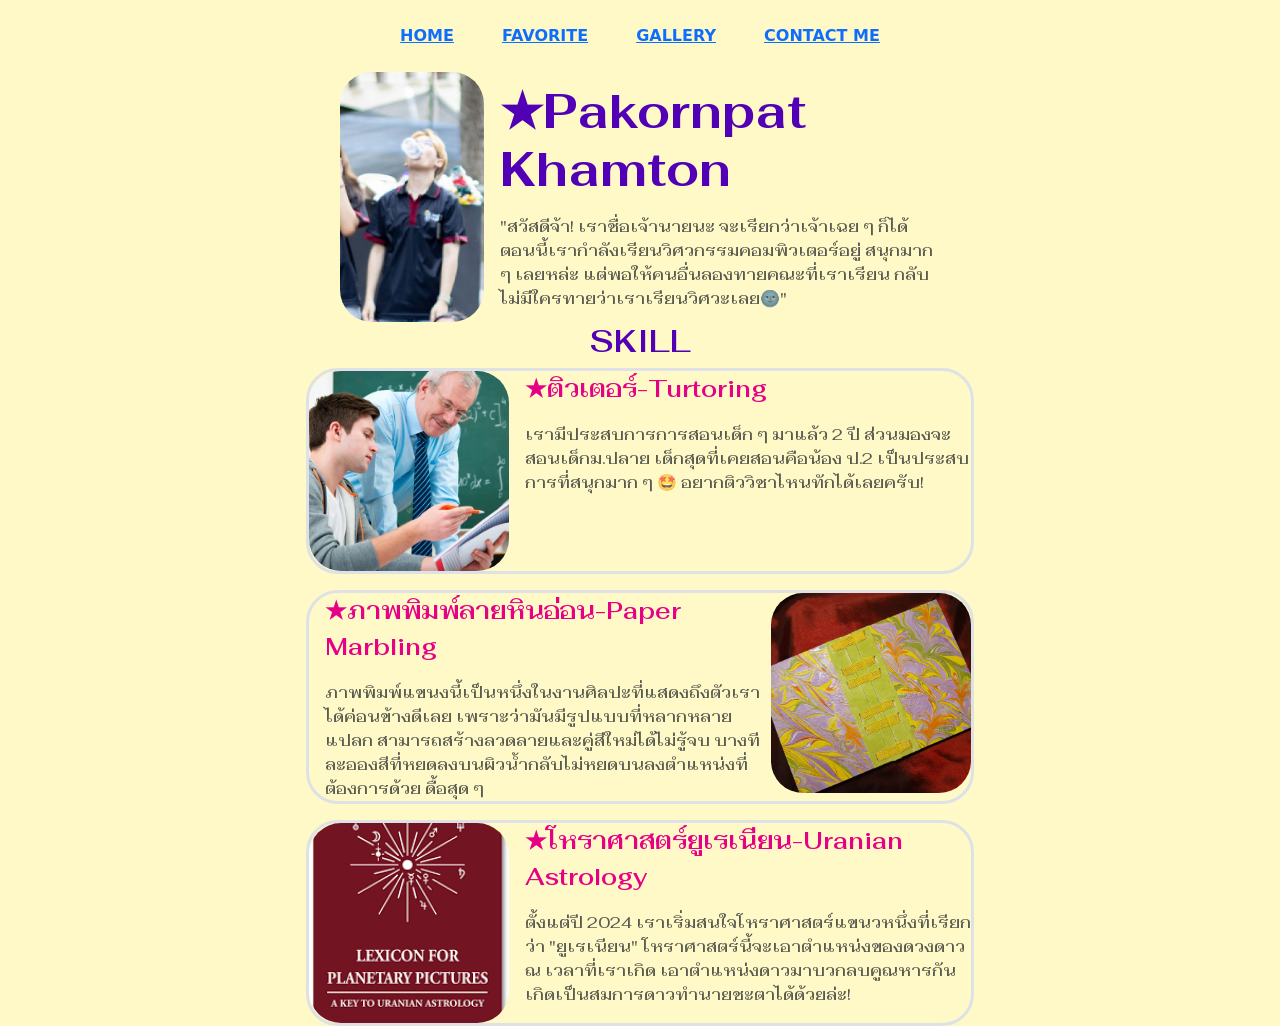
<file: index.html>
<!DOCTYPE html>
<html lang="en">
  <head>
    <meta charset="UTF-8" />
    <meta name="viewport" content="width=device-width, initial-scale=1.0" />
    <title>My Portfolio</title>
    <link rel="stylesheet" href="style101.css">
    <link href="https://cdn.jsdelivr.net/npm/bootstrap@5.3.8/dist/css/bootstrap.min.css" rel="stylesheet" integrity="sha384-sRIl4kxILFvY47J16cr9ZwB07vP4J8+LH7qKQnuqkuIAvNWLzeN8tE5YBujZqJLB" crossorigin="anonymous">
    <script src="https://cdn.jsdelivr.net/npm/bootstrap@5.3.8/dist/js/bootstrap.bundle.min.js" integrity="sha384-FKyoEForCGlyvwx9Hj09JcYn3nv7wiPVlz7YYwJrWVcXK/BmnVDxM+D2scQbITxI" crossorigin="anonymous"></script>
    <link rel="preconnect" href="https://fonts.googleapis.com">
<link rel="preconnect" href="https://fonts.gstatic.com" crossorigin>
<link href="https://fonts.googleapis.com/css2?family=Fahkwang:ital,wght@0,200;0,300;0,400;0,500;0,600;0,700;1,200;1,300;1,400;1,500;1,600;1,700&display=swap" rel="stylesheet">
    <link rel="stylesheet" href="style101.css">
  </head>
  <body>
    <div class="d-flex justify-content-center gap-5 fw-bold my-4">
        <a href="index.html">HOME</a>
        <a href="fav.html">FAVORITE</a>
        <a href="gal.html">GALLERY</a>
        <a href="contact.html">CONTACT ME</a>
    </div>
    <div class="d-flex justify-content-center align-items-center mx-auto gap-3 " style="max-width:600px ;">
      <img src="imgs/messageImage_1782399030745.jpg" class="rounded-5" height="250px" width="250px" style="object-fit: cover;"  alt="">
      <div class="d-none d-sm-block">
        <div class="display-5 mb-3 fahkwang-bold">&starf;Pakornpat Khamton</div>
        <div class="text-muted fahkwang-medium"> "สวัสดีจ้า! เราชื่อเจ้านายนะ จะเรียกว่าเจ้าเฉย ๆ ก็ได้ ตอนนี้เรากำลังเรียนวิศวกรรมคอมพิวเตอร์อยู่ สนุกมาก ๆ เลยหล่ะ แต่พอให้คนอื่นลองทายคณะที่เราเรียน กลับไม่มีใครทายว่าเราเรียนวิศวะเลย🌚"
        </div>
        
      </div>
      
    </div>
    <div>
          <div class="h2 d-flex justify-content-center fahkwang-semibold" > SKILL</div>
        </div>
        <div style="max-width: 700px;" class="mx-auto px-3">
          <div class="d-flex flex-column justify-content-center"><!--skill-->
            <div class="d-flex rounded-5 border border-3 mb-3"><!--1-->
              <div class="flex-shrink-0">
                <img src="imgs/152059480TeacherTutor.jpg=ws1280x960" height="200px" width="200px" style="object-fit: cover;" class="rounded-5 d-none d-sm-block">
              </div>
              <div class="flex-grow-1 ms-3 ">
                <p class="fw-semibold fs-4 fahkwang-medium">&starf;ติวเตอร์-Turtoring</p>
                <span class="text-muted fahkwang-medium">เรามีประสบการการสอนเด็ก ๆ มาแล้ว 2 ปี ส่วนมองจะสอนเด็กม.ปลาย เด็กสุดที่เคยสอนคือน้อง ป.2 เป็นประสบการที่สนุกมาก ๆ 🤩 อยากติววิชาไหนทักได้เลยครับ!</span>
              </div>
            </div>
            <div class="d-flex rounded-5 border border-3 mb-3"><!--2-->
              <div class="flex-grow-1 ms-3 ">
                <p class="fw-semibold fs-4 fahkwang-medium">&starf;ภาพพิมพ์ลายหินอ่อน-Paper Marbling</p>
                <span class="text-muted fahkwang-medium">ภาพพิมพ์แขนงนี้เป็นหนึ่งในงานศิลปะที่แสดงถึงตัวเราได้ค่อนข้างดีเลย เพราะว่ามันมีรูปแบบที่หลากหลาย แปลก สามารถสร้างลวดลายและคู่สีใหม่ได้ไม่รู้จบ บางทีละอองสีที่หยดลงบนผิวน้ำกลับไม่หยดบนลงตำแหน่งที่ต้องการด้วย ดื้อสุด ๆ </span>
              </div>
              <div class="flex-shrink-0">
                <img src="imgs/159334.jpg" height="200px" width="200px" style="object-fit: cover;" class="rounded-5 d-none d-sm-block">
              </div>
              
            </div>
            <div class="d-flex rounded-5 border border-3"><!--3-->
              <div class="flex-shrink-0">
                <img src="imgs/ua.png" height="200px" width="200px" style="object-fit: cover;" class="rounded-5 d-none d-sm-block">
              </div>
              <div class="flex-grow-1 ms-3 ">
                <p class="fw-semibold fs-4 fahkwang-medium">&starf;โหราศาสตร์ยูเรเนียน-Uranian Astrology</p>
                <span class="text-muted fahkwang-medium">ตั้งแต่ปี 2024 เราเริ่มสนใจโหราศาสตร์แขนวหนึ่งที่เรียกว่า "ยูเรเนียน" โหราศาสตร์นี้จะเอาตำแหน่งของดวงดาว ณ เวลาที่เราเกิด เอาตำแหน่งดาวมาบวกลบคูณหารกัน เกิดเป็นสมการดาวทำนายชะตาได้ด้วยล่ะ!</span>
              </div>
            </div>

            </div>
          </div>
          
        </div>
  </body>
</html>
</file>
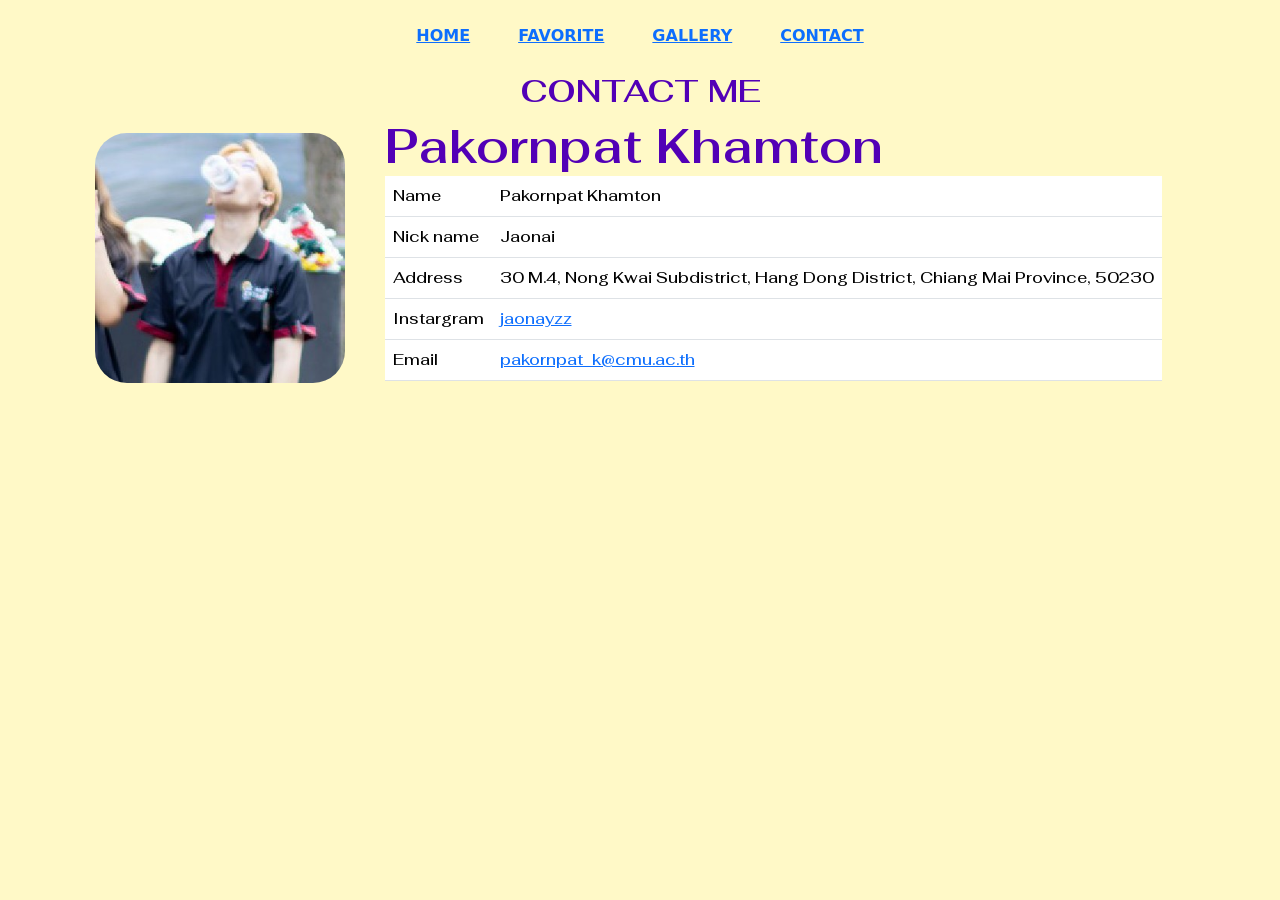
<file: contact.html>
<!DOCTYPE html>
<html lang="en">
<head>
    <meta charset="UTF-8" />
    <meta name="viewport" content="width=device-width, initial-scale=1.0" />
    <title>My Portfolio</title>
    
    <link href="https://cdn.jsdelivr.net/npm/bootstrap@5.3.8/dist/css/bootstrap.min.css" rel="stylesheet" integrity="sha384-sRIl4kxILFvY47J16cr9ZwB07vP4J8+LH7qKQnuqkuIAvNWLzeN8tE5YBujZqJLB" crossorigin="anonymous">
    <script src="https://cdn.jsdelivr.net/npm/bootstrap@5.3.8/dist/js/bootstrap.bundle.min.js" integrity="sha384-FKyoEForCGlyvwx9Hj09JcYn3nv7wiPVlz7YYwJrWVcXK/BmnVDxM+D2scQbITxI" crossorigin="anonymous"></script>
    <link rel="preconnect" href="https://fonts.googleapis.com">
<link rel="preconnect" href="https://fonts.gstatic.com" crossorigin>
<link href="https://fonts.googleapis.com/css2?family=Fahkwang:ital,wght@0,200;0,300;0,400;0,500;0,600;0,700;1,200;1,300;1,400;1,500;1,600;1,700&display=swap" rel="stylesheet">
    <link rel="stylesheet" href="style101.css">
</head>
<body>
    <div class="d-flex justify-content-center gap-5 fw-bold my-4">
        <a href="index.html">HOME</a>
        <a href="fav.html">FAVORITE</a>
        <a href="gal.html">GALLERY</a>
        <a href="contact.html">CONTACT</a>
    </div>
    <div>
        <div class="h2 d-flex justify-content-center fahkwang-semibold"> CONTACT ME</div>
    </div>
    <div class="d-flex flex-wrap justify-content-center align-items-center mx-auto gap-3 " style="max-width:1400px ;" height="150px"">
        <img src="imgs/messageImage_1782399030745.jpg" class="rounded-5" height="250px" width="250px" style="object-fit: cover;"  alt="">
        <div>
            <div class="display-5 mx-4 fahkwang-semibold">Pakornpat Khamton</div>
            <div class="mx-4"> 
                <table class="table">
                    <thead>
                        <tr>
                        <th scope="col" class="fahkwang-medium">Name</th>
                        <td scope="col" class="fahkwang-medium">Pakornpat Khamton</td>
                        </tr>
                    </thead>
                    <tbody>
                        <tr>
                        <th scope="row" class="fahkwang-medium">Nick name</th>
                        <td class="fahkwang-medium">Jaonai</td>
                        </tr>
                        <tr>
                        <th scope="row" class="fahkwang-medium">Address</th>
                        <td class="fahkwang-medium">30 M.4, Nong Kwai Subdistrict, Hang Dong District, Chiang Mai Province, 50230</td>
                        </tr>
                        <tr>
                        <th scope="row" class="fahkwang-medium">Instargram</th>
                        <td class="fahkwang-medium"><a href="https://www.instagram.com/jaonayzz/" target="_blank" rel="noopener noreferrer">jaonayzz</a></td> 
                        </tr>
                        <th scope="row" class="fahkwang-medium">Email</th>
                        <td class="fahkwang-medium"><a href="mailto:pakornpat_k@cmu.ac.th?subject=Me">pakornpat_k@cmu.ac.th</a>
                        </tr>
                    </tbody>
                </table>
            </div>
        
        </div>
    
    </div>
        

</body>
</html>
</file>
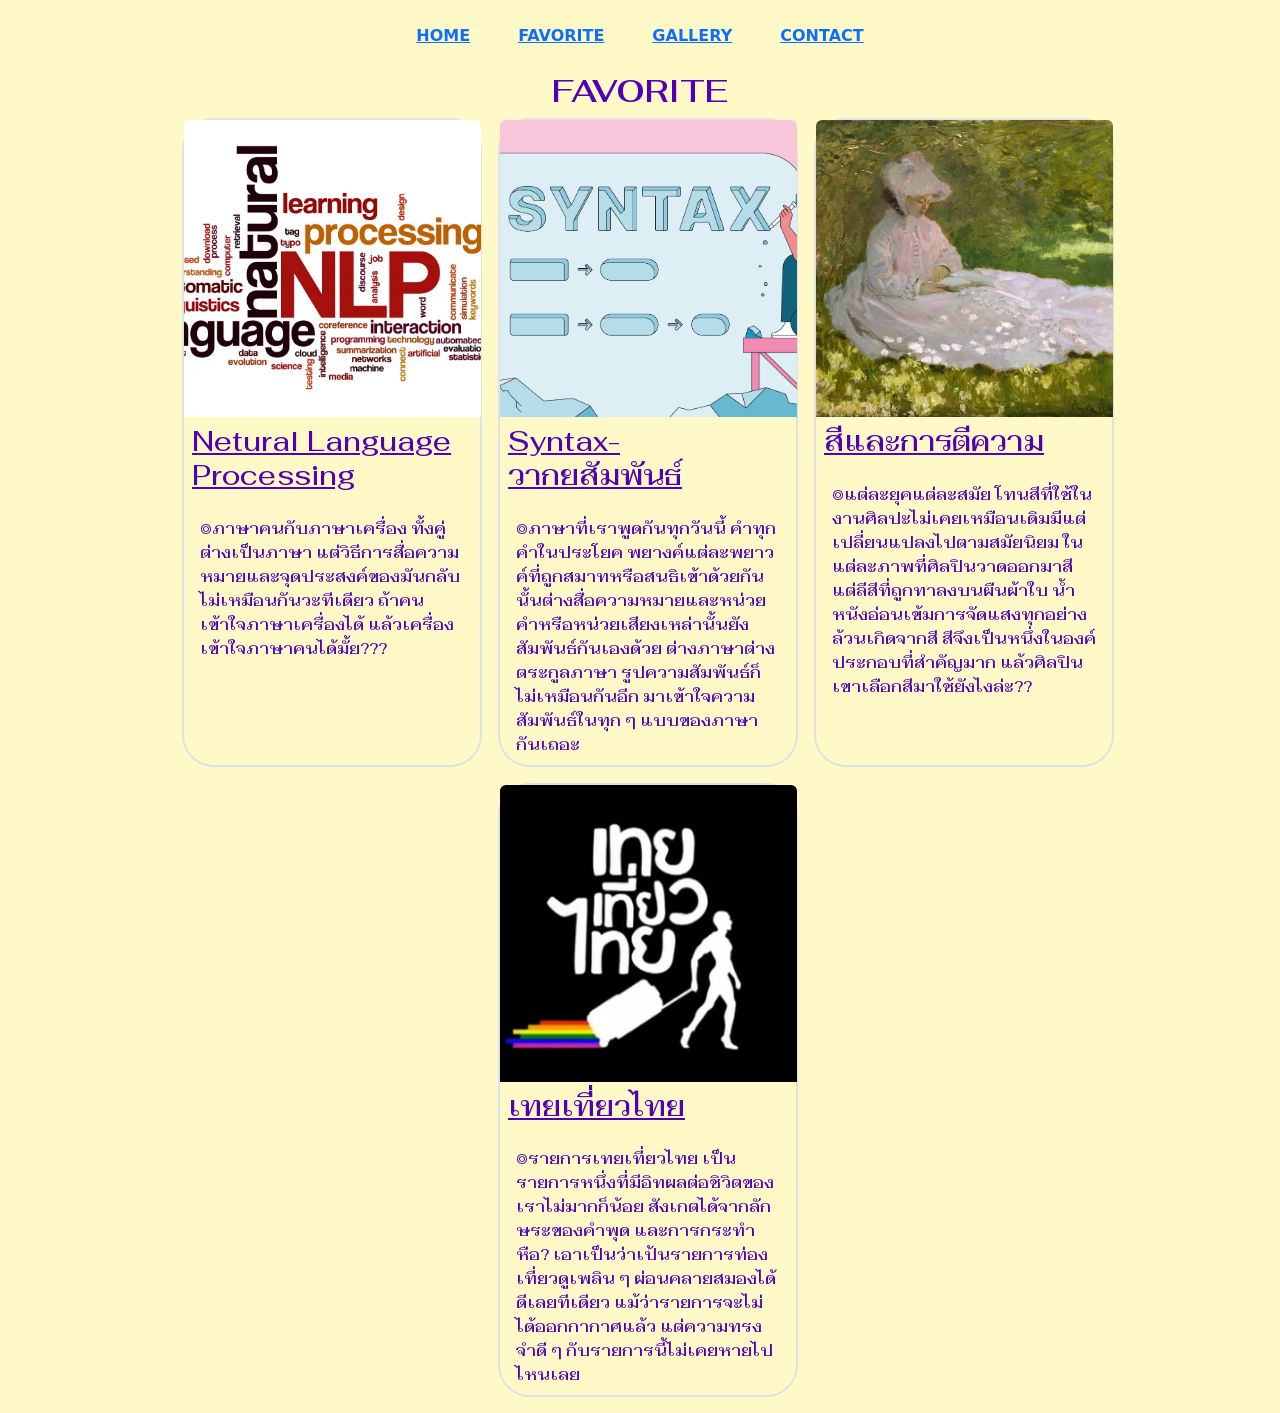
<file: fav.html>
<!DOCTYPE html>
<html lang="en">
<head>
    <meta charset="UTF-8" />
    <meta name="viewport" content="width=device-width, initial-scale=1.0" />
    <title>My Portfolio</title>
    
    <link href="https://cdn.jsdelivr.net/npm/bootstrap@5.3.8/dist/css/bootstrap.min.css" rel="stylesheet" integrity="sha384-sRIl4kxILFvY47J16cr9ZwB07vP4J8+LH7qKQnuqkuIAvNWLzeN8tE5YBujZqJLB" crossorigin="anonymous">
    <script src="https://cdn.jsdelivr.net/npm/bootstrap@5.3.8/dist/js/bootstrap.bundle.min.js" integrity="sha384-FKyoEForCGlyvwx9Hj09JcYn3nv7wiPVlz7YYwJrWVcXK/BmnVDxM+D2scQbITxI" crossorigin="anonymous"></script>
    <link rel="preconnect" href="https://fonts.googleapis.com">
<link rel="preconnect" href="https://fonts.gstatic.com" crossorigin>
<link href="https://fonts.googleapis.com/css2?family=Fahkwang:ital,wght@0,200;0,300;0,400;0,500;0,600;0,700;1,200;1,300;1,400;1,500;1,600;1,700&display=swap" rel="stylesheet">
    <link rel="stylesheet" href="style101.css">
</head>
<body>
    <div class="d-flex justify-content-center gap-5 fw-bold my-4">
        <a href="index.html">HOME</a>
        <a href="fav.html">FAVORITE</a>
        <a href="gal.html">GALLERY</a>
        <a href="contact.html">CONTACT</a>
    </div>
    <div class="h2 d-flex justify-content-center fahkwang-semibold"> FAVORITE</div>
    <div style="max-width: 1400px;" class="d-flex flex-wrap justify-content-center mx-auto px-3">
        <div class="d-flex flex-column mb-3 ms-3 rounded-5 border border-2" style="max-width: 300px;"><!--1-->
            <div><img src="imgs/NLP-image-scaled.jpg" class="rounded-top" width="297px" height="297px" style="object-fit: cover;"></div>
            <a href="https://en.wikipedia.org/wiki/Natural_language_processing" class="h3 px-2 py-2 fahkwang-medium" target="_blank" rel="noopener noreferrer">Netural Language Processing</a>
            
            <span class="text-break px-3 py-2 fahkwang-medium" >๏ภาษาคนกับภาษาเครื่อง ทั้งคู่ต่างเป็นภาษา แต่วิธีการสื่อความหมายและจุดประสงค์ของมันกลับไม่เหมือนกันวะทีเดียว ถ้าคนเข้าใจภาษาเครื่องได้ แล้วเครื่องเข้าใจภาษาคนได้มั้ย???</span>
        </div>
        <div class="d-flex flex-column mb-3 ms-3 rounded-5 border border-2" style="max-width: 300px;"><!--1-->
            <div><img src="imgs/Syntax.png" class="rounded-top" width="297px"  height="297px" style="object-fit: cover; "></div>
            <a href="https://en.wikipedia.org/wiki/Natural_language_processing" class="h3 px-2 py-2 fahkwang-medium" target="_blank" rel="noopener noreferrer">Syntax-วากยสัมพันธ์</a>
            
            <span class="text-break px-3 py-2 fahkwang-medium" >๏ภาษาที่เราพูดกันทุกวันนี้ คำทุกคำในประโยค พยางค์แต่ละพยาวค์ที่ถูกสมาทหรือสนธิเข้าด้วยกันนั้นต่างสื่อความหมายและหน่วยคำหรือหน่วยเสียงเหล่านั้นยังสัมพันธ์กันเองด้วย ต่างภาษาต่างตระกูลภาษา รูปความสัมพันธ์ก็ไม่เหมือนกันอีก มาเข้าใจความสัมพันธ์ในทุก ๆ แบบของภาษากันเถอะ</span>
        </div>
        <div class="d-flex flex-column mb-3 ms-3 rounded-5 border border-2" style="max-width: 300px;"><!--1-->
            <div><img src="imgs/Claude_Monet_-_Springtime_-_Google_Art_Project.jpg" class="rounded-top" width="297px"  height="297px" style="object-fit: cover; "></div>
            <a href="https://meditationsincolor.com/colorists" class="h3 px-2 py-2 fahkwang-medium" target="_blank" rel="noopener noreferrer">สีและการตีความ</a>
            
            <span class="text-break px-3 py-2 fahkwang-medium" >๏แต่ละยุคแต่ละสมัย โทนสีที่ใช้ในงานศิลปะไม่เคยเหมือนเดิมมีแต่เปลี่ยนแปลงไปตามสมัยนิยม ในแต่ละภาพที่ศิลปินวาดออกมาสีแต่ลีสีที่ถูกทาลงบนผืนผ้าใบ น้ำหนังอ่อนเข้มการจัดแสงทุกอย่างล้วนเกิดจากสี สีจึงเป็นหนึ่งในองค์ประกอบที่สำคัญมาก แล้วศิลปินเขาเลือกสีมาใช้ยังไงล่ะ??</span>
        </div>
        <div class="d-flex flex-column mb-3 ms-3 rounded-5 border border-2" style="max-width: 300px;"><!--1-->
            <div><img src="imgs/natdanai1290758.jpg" class="rounded-top" width="297px"  height="297px" style="object-fit: cover; "></div>
            <a href="https://www.youtube.com/watch?v=p7Z3iDJraO8&list=PLszepnkojZI7fIJaF_LX9JswZDWGc6Ax_" class="h3 px-2 py-2 fahkwang-medium" target="_blank" rel="noopener noreferrer">เทยเที่ยวไทย</a>
            
            <span class="text-break px-3 py-2 fahkwang-medium" >๏รายการเทยเที่ยวไทย เป็นรายการหนึ่งที่มีอิทผลต่อชิวิตของเราไม่มากก็น้อย สังเกตได้จากลักษระของคำพุด และการกระทำ หือ? เอาเป็นว่าเป้นรายการท่องเที่ยวดูเพลิน ๆ ผ่อนคลายสมองได้ดีเลยทีเดียว แม้ว่ารายการจะไม่ได้ออกกากาศแล้ว แต่ความทรงจำดี ๆ กับรายการนี้ไม่เคยหายไปไหนเลย</span>
        </div>
        
        
    </div>
</body>
</html>
</file>
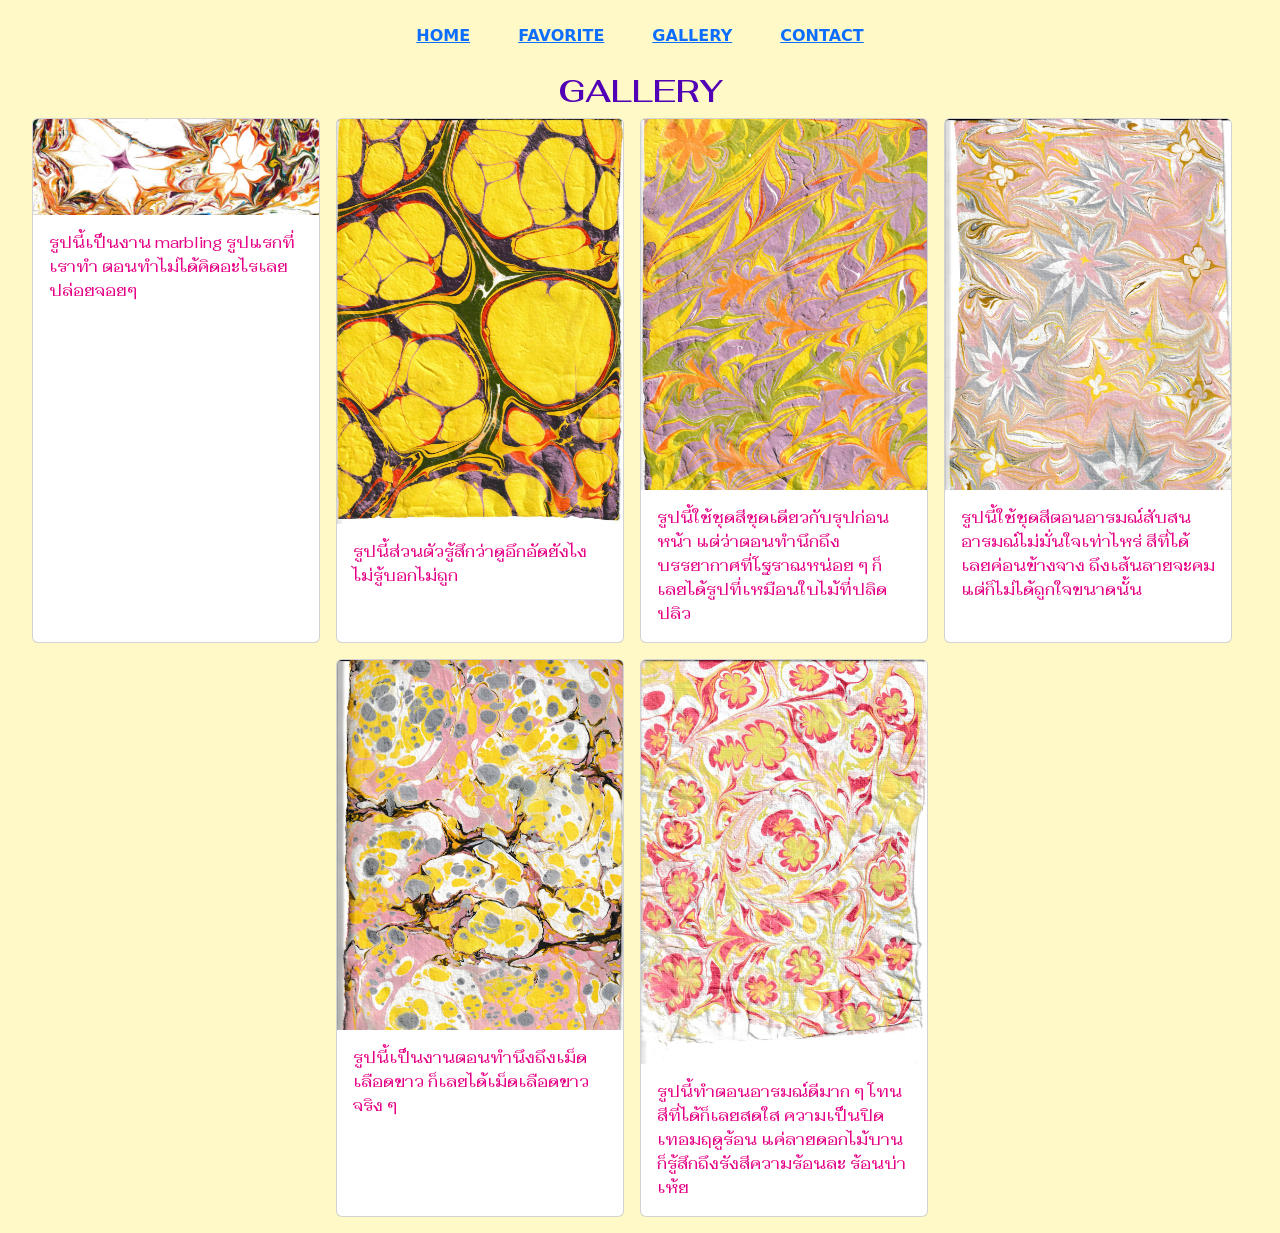
<file: gal.html>
<!DOCTYPE html>
<html lang="en">
<head>
    <meta charset="UTF-8" />
    <meta name="viewport" content="width=device-width, initial-scale=1.0" />
    <title>My Portfolio</title>
    
    <link href="https://cdn.jsdelivr.net/npm/bootstrap@5.3.8/dist/css/bootstrap.min.css" rel="stylesheet" integrity="sha384-sRIl4kxILFvY47J16cr9ZwB07vP4J8+LH7qKQnuqkuIAvNWLzeN8tE5YBujZqJLB" crossorigin="anonymous">
    <script src="https://cdn.jsdelivr.net/npm/bootstrap@5.3.8/dist/js/bootstrap.bundle.min.js" integrity="sha384-FKyoEForCGlyvwx9Hj09JcYn3nv7wiPVlz7YYwJrWVcXK/BmnVDxM+D2scQbITxI" crossorigin="anonymous"></script>
    <link rel="preconnect" href="https://fonts.googleapis.com">
<link rel="preconnect" href="https://fonts.gstatic.com" crossorigin>
<link href="https://fonts.googleapis.com/css2?family=Fahkwang:ital,wght@0,200;0,300;0,400;0,500;0,600;0,700;1,200;1,300;1,400;1,500;1,600;1,700&display=swap" rel="stylesheet">
    <link rel="stylesheet" href="style101.css">
</head>
<body>
    <div class="d-flex justify-content-center gap-5 fw-bold my-4">
        <a href="index.html">HOME</a>
        <a href="fav.html">FAVORITE</a>
        <a href="gal.html">GALLERY</a>
        <a href="contact.html">CONTACT</a>
    </div>
    <div class="h2 d-flex justify-content-center fahkwang-semibold"> GALLERY</div>
    <div style="max-width: 1700px;" class="d-flex flex-wrap justify-content-center align-content-start">
        <div class="card me-3 mb-3" style="width: 18rem;">
            <img src="imgs/pm1.jpg" class="card-img-top" alt="...">
            <div class="card-body">
                <p class="card-text fahkwang-regular " >รูปนี้เป็นงาน marbling รูปแรกที่เราทำ ตอนทำไม่ได้คิดอะไรเลย ปล่อยจอยๆ</p>
            </div>
        </div>
        <div class="card me-3 mb-3" style="width: 18rem;">
            <img src="imgs/pm2.jpg" class="card-img-top" alt="...">
            <div class="card-body">
                <p class="card-text fahkwang-regular " >รูปนี้ส่วนตัวรู้สึกว่าดูอึกอัดยังไงไม่รู้บอกไม่ถูก</p>
            </div>
        </div>
        <div class="card me-3 mb-3" style="width: 18rem;">
            <img src="imgs/pm3.jpg" class="card-img-top" alt="...">
            <div class="card-body">
                <p class="card-text fahkwang-regular " >รูปนี้ใช้ชุดสีชุดเดียวกับรุปก่อนหน้า แต่ว่าตอนทำนึกถึงบรรยากาศที่โฐราณหน่อย ๆ ก็เลยได้รูปที่เหมือนใบไม้ที่ปลิดปลิว</p>
            </div>
        </div>
        <div class="card me-3 mb-3" style="width: 18rem;">
            <img src="imgs/pm4.jpg" class="card-img-top" alt="...">
            <div class="card-body">
                <p class="card-text fahkwang-regular " >รูปนี้ใช้ชุดสีตอนอารมณ์สับสน อารมณ์ไม่มั่นใจเท่าไหร่ สีที่ได้เลยค่อนข้างจาง ถึงเส้นลายจะคมแต่ก็ไม่ได้ถูกใจขนาดนั้น</p>
            </div>
        </div>
        <div class="card me-3 mb-3" style="width: 18rem;">
            <img src="imgs/pm5.jpg" class="card-img-top" alt="...">
            <div class="card-body">
                <p class="card-text fahkwang-regular " >รูปนี้เป็นงานตอนทำนึงถึงเม็ดเลือดขาว ก็เลยได้เม็ดเลือดขาวจริง ๆ </p>
            </div>
        </div>
        <div class="card me-3 mb-3" style="width: 18rem;">
            <img src="imgs/pm6.jpg" class="card-img-top" alt="...">
            <div class="card-body">
                <p class="card-text fahkwang-regular " >รูปนี้ทำตอนอารมณ์ดีมาก ๆ โทนสีที่ได้ก็เลยสดใส ความเป็นปิดเทอมฤดูร้อน แค่ลายดอกไม้บานก็รู้สึกถึงรังสีความร้อนละ ร้อนบ่าเห้ย</p>
            </div>
        </div>
        
    </div>
</body>
</html>
</file>
<file: style101.css>
body{
    background-color: rgba(255, 247, 180, 0.74); color: rgb(82, 0, 182);
}
p{
    color: rgb(229, 0, 133);
}
.fahkwang-extralight {
  font-family: "Fahkwang", sans-serif;
  font-weight: 200;
  font-style: normal;
}

.fahkwang-light {
  font-family: "Fahkwang", sans-serif;
  font-weight: 300;
  font-style: normal;
}

.fahkwang-regular {
  font-family: "Fahkwang", sans-serif;
  font-weight: 400;
  font-style: normal;
}

.fahkwang-medium {
  font-family: "Fahkwang", sans-serif;
  font-weight: 500;
  font-style: normal;
}

.fahkwang-semibold {
  font-family: "Fahkwang", sans-serif;
  font-weight: 600;
  font-style: normal;
}

.fahkwang-bold {
  font-family: "Fahkwang", sans-serif;
  font-weight: 700;
  font-style: normal;
}

.fahkwang-extralight-italic {
  font-family: "Fahkwang", sans-serif;
  font-weight: 200;
  font-style: italic;
}

.fahkwang-light-italic {
  font-family: "Fahkwang", sans-serif;
  font-weight: 300;
  font-style: italic;
}

.fahkwang-regular-italic {
  font-family: "Fahkwang", sans-serif;
  font-weight: 400;
  font-style: italic;
}

.fahkwang-medium-italic {
  font-family: "Fahkwang", sans-serif;
  font-weight: 500;
  font-style: italic;
}

.fahkwang-semibold-italic {
  font-family: "Fahkwang", sans-serif;
  font-weight: 600;
  font-style: italic;
}

.fahkwang-bold-italic {
  font-family: "Fahkwang", sans-serif;
  font-weight: 700;
  font-style: italic;
}
</file>
